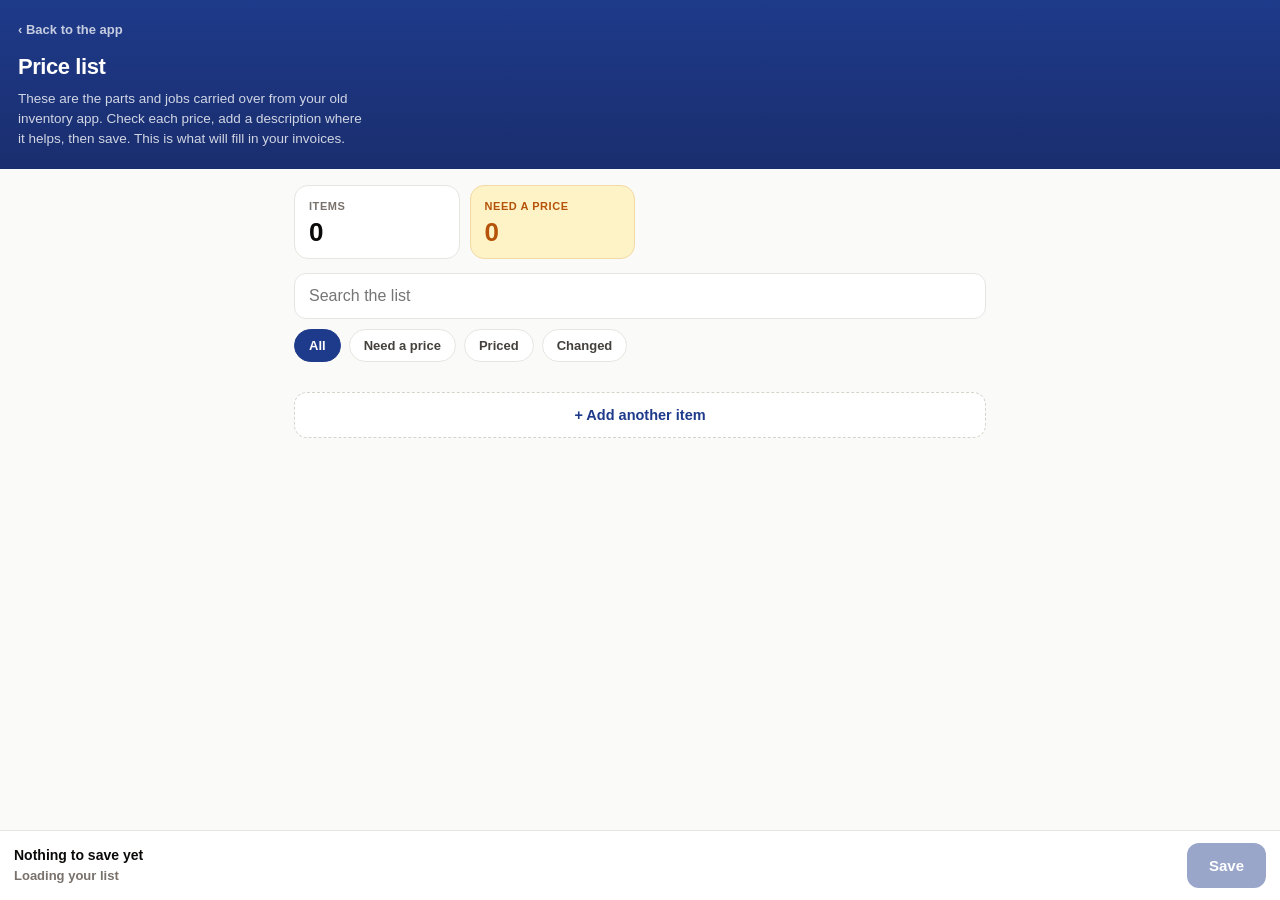
<file: prices/index.html>
<!doctype html>
<html lang="en-AU">
<head>
<meta charset="utf-8" />
<script>
/* Vercel serves this app on several addresses; only one is registered and
   public. Keep everything on it. */
(function () {
  var CANON = 'mmqld-app.vercel.app';
  var h = location.hostname;
  if (h !== CANON && /\.vercel\.app$/.test(h)) {
    location.replace('https://' + CANON + location.pathname + location.search + location.hash);
  }
})();
/* A controlling service worker breaks cross-origin POSTs on iOS. Evict any. */
(function () {
  if (!('serviceWorker' in navigator)) return;
  navigator.serviceWorker.getRegistrations().then(function (rs) {
    // Keep the notification worker (scope /push/): it never controls a page.
    rs.forEach(function (r) { if (!/\/push\/$/.test(r.scope)) r.unregister(); });
  }).catch(function () {});
})();
</script>
<meta name="viewport" content="width=device-width, initial-scale=1, viewport-fit=cover" />
<meta name="robots" content="noindex,nofollow" />
<meta name="theme-color" content="#1E3A8A" />
<link rel="apple-touch-icon" sizes="180x180" href="../apple-touch-icon.png" />
<link rel="icon" type="image/png" sizes="32x32" href="../favicon-32x32.png" />
<title>Price list · My Mechanic QLD</title>
<style>
  :root {
    --navy: #1E3A8A; --navy-deep: #1A2E6E; --navy-bright: #2563EB; --navy-tint: #E8EEFB;
    --bg: #FAFAF8; --surface: #FFFFFF; --soft: #F5F5F4;
    --ink: #0C0A09; --muted: #44403C; --subtle: #78716C; --faint: #A8A29E;
    --hairline: #E7E5E0; --strong: #D6D3CB;
    --green: #15803D; --green-tint: #DCFCE7;
    --amber: #B45309; --amber-tint: #FEF3C7;
    --red: #B91C1C; --red-tint: #FEE2E2;
    --safe-b: env(safe-area-inset-bottom, 0px);
    --safe-t: env(safe-area-inset-top, 0px);
    --bar-h: 76px;
  }
  * { box-sizing: border-box; margin: 0; padding: 0; -webkit-tap-highlight-color: transparent; }
  body {
    background: var(--bg); color: var(--ink);
    font-family: -apple-system, BlinkMacSystemFont, "Segoe UI", Inter, Helvetica, Arial, sans-serif;
    font-size: 15px; line-height: 1.5; -webkit-font-smoothing: antialiased;
    padding-bottom: calc(var(--bar-h) + var(--safe-b) + 16px);
  }
  input, textarea, button { font-family: inherit; font-size: 16px; color: inherit; }
  button { border: none; background: none; cursor: pointer; }

  /* ------------------------------------------------------------- header -- */
  .top {
    background: linear-gradient(180deg, var(--navy) 0%, var(--navy-deep) 100%);
    color: #fff; padding: calc(var(--safe-t) + 18px) 18px 20px;
  }
  .top a.back { color: rgba(255,255,255,.75); font-size: 13px; font-weight: 600; text-decoration: none; display: inline-block; margin-bottom: 10px; }
  .top h1 { font-size: 22px; font-weight: 800; letter-spacing: -0.02em; }
  .top p { font-size: 13.5px; color: rgba(255,255,255,.8); margin-top: 6px; max-width: 46ch; }

  .wrap { padding: 16px 14px 0; max-width: 720px; margin: 0 auto; }

  /* -------------------------------------------------------------- stats -- */
  .stats { display: grid; grid-template-columns: 1fr 1fr; gap: 10px; margin-bottom: 14px; }
  .stat { background: var(--surface); border: 1px solid var(--hairline); border-radius: 14px; padding: 12px 14px; }
  .stat.warn { background: var(--amber-tint); border-color: #F3D9A4; }
  .stat .k { font-size: 11px; font-weight: 700; letter-spacing: .05em; text-transform: uppercase; color: var(--subtle); }
  .stat.warn .k { color: var(--amber); }
  .stat .v { font-size: 26px; font-weight: 800; letter-spacing: -.02em; margin-top: 3px; line-height: 1.1; }
  .stat.warn .v { color: var(--amber); }

  /* ------------------------------------------------------------ toolbar -- */
  .search { position: relative; margin-bottom: 10px; }
  .search input {
    width: 100%; padding: 13px 14px; border: 1px solid var(--hairline); border-radius: 12px;
    background: var(--surface);
  }
  .search input:focus { outline: none; border-color: var(--navy); box-shadow: 0 0 0 3px rgba(30,58,138,.12); }
  .chips { display: flex; gap: 8px; margin-bottom: 16px; overflow-x: auto; scrollbar-width: none; }
  .chips::-webkit-scrollbar { display: none; }
  .chip {
    flex: 0 0 auto; padding: 8px 14px; border-radius: 999px; background: var(--surface);
    border: 1px solid var(--hairline); font-size: 13px; font-weight: 600; color: var(--muted);
  }
  .chip.on { background: var(--navy); border-color: var(--navy); color: #fff; }

  /* --------------------------------------------------------------- rows -- */
  .list { display: flex; flex-direction: column; gap: 10px; }
  .item {
    background: var(--surface); border: 1px solid var(--hairline); border-radius: 14px;
    padding: 12px 13px; box-shadow: 0 1px 2px rgba(12,10,9,.05);
  }
  .item.needs { border-left: 3px solid var(--amber); }
  .item.dirty { border-color: var(--navy-bright); box-shadow: 0 0 0 3px rgba(37,99,235,.10); }

  .item__top { display: flex; gap: 10px; align-items: flex-start; }
  .item__name {
    flex: 1; min-width: 0; border: none; background: none; font-weight: 700; font-size: 15.5px;
    padding: 4px 2px; border-bottom: 1px dashed transparent; border-radius: 0;
    resize: none; overflow: hidden; line-height: 1.35; font-family: inherit;
  }
  .item__name:focus { outline: none; border-bottom-color: var(--strong); }
  .kill { flex: 0 0 auto; width: 30px; height: 30px; border-radius: 8px; color: var(--faint); font-size: 18px; line-height: 1; }
  .kill:active { background: var(--red-tint); color: var(--red); }

  .item__row { display: flex; gap: 10px; align-items: center; margin-top: 8px; }
  .price {
    display: flex; align-items: center; gap: 2px; flex: 0 0 auto;
    background: var(--soft); border: 1px solid var(--hairline); border-radius: 10px; padding: 0 10px;
  }
  .price span { color: var(--subtle); font-weight: 700; }
  .price input { width: 92px; border: none; background: none; padding: 10px 2px; font-weight: 700; text-align: right; }
  .price input:focus { outline: none; }
  .price.noprice { background: var(--amber-tint); border-color: #F3D9A4; }
  .gst { font-size: 11.5px; color: var(--subtle); font-weight: 600; }

  .desc {
    width: 100%; margin-top: 9px; border: 1px solid var(--hairline); border-radius: 10px;
    padding: 10px 12px; background: var(--surface); font-size: 14px; resize: vertical; min-height: 44px;
  }
  .desc:focus { outline: none; border-color: var(--navy); box-shadow: 0 0 0 3px rgba(30,58,138,.10); }
  .desc[hidden] { display: none; }
  .addnote { margin-top: 8px; font-size: 13px; font-weight: 600; color: var(--navy-bright); }

  .addnew {
    width: 100%; margin: 14px 0 4px; padding: 14px; border-radius: 13px;
    border: 1px dashed var(--strong); background: var(--surface);
    font-weight: 700; color: var(--navy); font-size: 14.5px;
  }

  /* Scoped names on purpose: a bare `.empty` used to collide with the amber
     price box modifier and silently stretched every unpriced row. */
  .list-empty { text-align: center; padding: 40px 20px; color: var(--subtle); }
  .setup {
    background: var(--amber-tint); border: 1px solid #F3D9A4; border-radius: 14px;
    padding: 16px; margin-bottom: 16px; font-size: 14px; color: #7A4A08;
  }
  .setup b { display: block; margin-bottom: 6px; color: var(--amber); }

  /* ---------------------------------------------------------- save bar -- */
  .bar {
    position: fixed; left: 0; right: 0; bottom: 0; z-index: 30;
    padding: 12px 14px calc(12px + var(--safe-b));
    background: rgba(255,255,255,.95); backdrop-filter: saturate(160%) blur(14px);
    border-top: 1px solid var(--hairline);
    display: flex; gap: 12px; align-items: center;
  }
  .bar__info { flex: 1; min-width: 0; font-size: 13px; font-weight: 600; color: var(--subtle); }
  .bar__info b { color: var(--ink); display: block; font-size: 14px; }
  .save {
    flex: 0 0 auto; padding: 14px 22px; border-radius: 12px; background: var(--navy); color: #fff;
    font-weight: 700; font-size: 15px;
  }
  .save:disabled { opacity: .45; }
  .save.ok { background: var(--green); }

  .toast {
    position: fixed; left: 50%; transform: translateX(-50%);
    bottom: calc(var(--bar-h) + var(--safe-b) + 18px); z-index: 60;
    background: var(--ink); color: #fff; padding: 11px 18px; border-radius: 999px;
    font-size: 13.5px; font-weight: 600; box-shadow: 0 6px 24px rgba(0,0,0,.2);
    opacity: 0; pointer-events: none; transition: opacity .25s;
    max-width: 90vw; text-align: center;
  }
  .toast.show { opacity: 1; }
  .toast.err { background: var(--red); }
  .toast.ok { background: var(--green); }

  @media (min-width: 640px) {
    .stats { grid-template-columns: repeat(4, 1fr); }
    .price input { width: 110px; }
  }
</style>
</head>
<body>

<header class="top">
  <a class="back" href="../index.html">‹ Back to the app</a>
  <h1>Price list</h1>
  <p>These are the parts and jobs carried over from your old inventory app. Check each price, add a
     description where it helps, then save. This is what will fill in your invoices.</p>
</header>

<div class="wrap">
  <div id="setup" class="setup" hidden>
    <b>One setup step is still outstanding</b>
    The price list table has not been created in the database yet, so nothing can be saved. Ask
    Gursahib to run the migration, then reload this page.
  </div>

  <div class="stats">
    <div class="stat"><div class="k">Items</div><div class="v" id="s-total">0</div></div>
    <div class="stat warn" id="s-needs-card"><div class="k">Need a price</div><div class="v" id="s-needs">0</div></div>
  </div>

  <div class="search"><input id="q" type="search" placeholder="Search the list" autocomplete="off" /></div>
  <div class="chips">
    <button class="chip on" data-f="all">All</button>
    <button class="chip" data-f="needs">Need a price</button>
    <button class="chip" data-f="priced">Priced</button>
    <button class="chip" data-f="changed">Changed</button>
  </div>

  <div class="list" id="list"></div>
  <button class="addnew" id="add">+ Add another item</button>
</div>

<div class="bar">
  <div class="bar__info"><b id="bar-title">Nothing to save yet</b><span id="bar-sub">Loading your list</span></div>
  <button class="save" id="save" disabled>Save</button>
</div>

<div class="toast" id="toast"></div>

<script src="../config.js?v=53"></script>
<script src="../settings.js?v=51"></script>
<script>
/* ============================================================================
   Price list editor
   ----------------------------------------------------------------------------
   Reads and writes public.products in Supabase using the same direct REST calls
   the rest of the owner app uses. Note the apikey-only headers: the project uses
   a `sb_publishable_` key, which is NOT a JWT, so sending it as
   `Authorization: Bearer` is unsupported and fails on iOS.

   First run seeds the 46 items taken from the owner's previous inventory app.
   They are held in memory and only reach the database when he presses Save, so
   nothing is written behind his back.
   ========================================================================== */
(function () {
  'use strict';

  const BASE = CONFIG.SUPABASE_URL.replace(/\/+$/, '') + '/rest/v1/products';
  const H = { apikey: CONFIG.SUPABASE_KEY, 'Content-Type': 'application/json' };
  const DRAFT_KEY = 'mmqld_prices_draft';

  /* --- The 46 items, read off the screenshots of the old inventory app. ----
     `code` is a stable slug used as the upsert key, so renaming an item here
     never creates a duplicate row. price null = never priced. ------------- */
  const SEED = [
    ['airfilter', 'Air filter', 63],
    ['alternator', 'Alternator', null],
    ['alternator-labour', 'Alternator and Labour', null],
    ['automatic-transmission-service', 'Automatic Transmission Service', null],
    ['battery', 'Battery', null],
    ['brake-calipers', 'Brake calipers', null],
    ['brake-fluid-flush', 'Brake fluid flush', 120],
    ['bulb', 'Bulb', 15],
    ['clutch-kit-transmission-fluid', 'Clutch kit, Transmission fluid, Labour and call out', 1750],
    ['clutch-master-cylinder', 'Clutch master cylinder', 238],
    ['clutch-system-air-bleeding', 'Clutch system air bleeding', 99],
    ['call-out-fee', 'Call Out Fee', null],
    ['coolant-flush-bleeding', 'Coolant Flush/Bleeding', 149],
    ['diagnosis', 'Diagnosis', 169],
    ['differential-service', 'Differential Service', null],
    ['drive-belt-labour', 'Drive belt and Labour', null],
    ['drive-belt-tensioner', 'Drive belt tensioner', null],
    ['engine-mount', 'Engine mount', 326],
    ['engine-oil', 'Engine oil', 30],
    ['front-brake-pads-labour', 'Front Brake Pads and Labour', null],
    ['fuel-filter', 'Fuel Filter', null],
    ['fuel-filter-labour', 'Fuel Filter and Labour', null],
    ['fuel-injectors', 'Fuel injectors', 296],
    ['fuel-pressure-sensor', 'Fuel pressure sensor', 628],
    ['hose-clamps', 'Hose clamps', null],
    ['ignition-coil', 'Ignition coil', 164],
    ['labour', 'Labour', null],
    ['lower-radiator-hose', 'Lower Radiator Hose', null],
    ['o2-sensor', 'O2 sensor', null],
    ['pollen-filter', 'Pollen Filter', 78],
    ['pre-purchase-inspection', 'Pre-Purchase Inspection', 329],
    ['standard-service', 'Standard Service', 369, "Replaced engine oil (full synthetic) and oil filter
Inspected under the bonnet and under the car
Topped up all fluid levels

Inspected the following visually only (wherever applicable):
Spark plugs
Air & pollen filter
Suspension parts and bushes
Steering operation and components
Transmission operation
Brake components
Tyres
Lights
Wipers and washers
Drive belts and pulleys
Air conditioning operation
Window operation
Brake pedal height
Coolant
Brake fluid
Battery
Radiator and radiator cap
Warning lights
Engine mounts
All gaskets and seals
Exhaust system"],
    ['radiator', 'Radiator', null],
    ['rear-brake-pads-labour', 'Rear Brake Pads and Labour', null],
    ['rear-shockies', 'Rear shockies', null],
    ['rh-cv-shaft', 'RH CV shaft', null],
    ['roadworthy', 'Roadworthy', 149],
    ['rocker-cover-gasket-kit-labour', 'Rocker cover gasket kit and Labour', 396],
    ['spark-plugs', 'Spark Plugs', null],
    ['starter-motor', 'Starter Motor', null],
    ['starter-motor-labour', 'Starter Motor and Labour', null],
    ['thermostat-housing', 'Thermostat Housing', null],
    ['upper-radiator-hose', 'Upper Radiator Hose', null],
    ['water-pump', 'Water Pump', null],
    ['wipers', 'Wipers', null],
  ];

  /* _dirty  = still has to be written to the database
     _touched = the owner has actually edited this one in this session
     They differ on a first run, where all 46 seeded rows are _dirty but none
     are _touched, so the "changed" outline stays meaningful. */
  let rows = [];
  let filter = 'all';
  let query = '';
  let tableMissing = false;

  const $ = (s) => document.querySelector(s);
  const esc = (s) => String(s == null ? '' : s).replace(/[&<>"']/g, (c) =>
    ({ '&': '&amp;', '<': '&lt;', '>': '&gt;', '"': '&quot;', "'": '&#39;' }[c]));

  let toastTimer;
  function toast(msg, kind) {
    const t = $('#toast');
    t.textContent = msg;
    t.className = 'toast show ' + (kind || '');
    clearTimeout(toastTimer);
    toastTimer = setTimeout(() => { t.className = 'toast ' + (kind || ''); }, 3200);
  }

  /* Auto-size a name box to its content, so a long name wraps instead of
     scrolling out of sight. */
  function grow(el) { el.style.height = 'auto'; el.style.height = el.scrollHeight + 'px'; }

  const priced = (r) => r.price != null && r.price !== '' && Number(r.price) > 0;
  const dirtyCount = () => rows.filter((r) => r._dirty).length;
  const touchedCount = () => rows.filter((r) => r._touched).length;
  /* On a first run nothing has been "changed", the whole list is simply
     waiting to be stored. Say that instead of claiming 46 edits. */
  function barLabel(d) {
    const t = touchedCount();
    if (!t) return d + (d === 1 ? ' item ready to save' : ' items ready to save');
    return t + (t === 1 ? ' change to save' : ' changes to save');
  }

  /* ------------------------------------------------------------- loading -- */

  async function load() {
    try {
      const res = await fetch(BASE + '?select=*&order=sort_order.asc,name.asc', { headers: H });
      if (res.status === 404) { tableMissing = true; $('#setup').hidden = false; seed(); return; }
      if (!res.ok) throw new Error('HTTP ' + res.status);
      const data = await res.json();
      if (!data.length) { seed(); toast('Starting you off with the 46 items from your old app'); return; }
      rows = data.map((r) => ({ ...r, _dirty: false }));
      restoreDraft();
      paint();
    } catch (e) {
      toast('Could not load the list: ' + String(e.message || e).slice(0, 60), 'err');
      seed();
    }
  }

  function seed() {
    rows = SEED.map((s, i) => ({
      code: s[0], name: s[1], price: s[2], description: s[3] || '',
      active: true, sort_order: i, _dirty: true, _new: true,
    }));
    restoreDraft();
    paint();
  }

  /* A draft is kept on the phone so a half-finished review survives the app
     being closed, the screen locking, or a flat battery. */
  function saveDraft() {
    try { localStorage.setItem(DRAFT_KEY, JSON.stringify(rows)); } catch (_) {}
  }
  function restoreDraft() {
    try {
      const d = JSON.parse(localStorage.getItem(DRAFT_KEY) || 'null');
      if (!d || !Array.isArray(d) || !d.length) return;
      const byCode = {};
      rows.forEach((r) => (byCode[r.code] = r));
      d.forEach((x) => {
        if (byCode[x.code]) Object.assign(byCode[x.code], x);
        else rows.push(x);
      });
      if (dirtyCount()) toast('Picked up where you left off');
    } catch (_) {}
  }

  /* -------------------------------------------------------------- render -- */

  function visible() {
    const q = query.trim().toLowerCase();
    return rows.filter((r) => {
      if (filter === 'needs' && priced(r)) return false;
      if (filter === 'priced' && !priced(r)) return false;
      if (filter === 'changed' && !r._touched) return false;
      if (q && !((r.name || '') + ' ' + (r.description || '')).toLowerCase().includes(q)) return false;
      return true;
    });
  }

  function paint() {
    const needs = rows.filter((r) => !priced(r)).length;
    $('#s-total').textContent = rows.length;
    $('#s-needs').textContent = needs;
    $('#s-needs-card').style.display = needs ? '' : 'none';

    const list = visible();
    $('#list').innerHTML = list.length ? list.map(card).join('')
      : '<div class="list-empty">Nothing matches that.</div>';

    document.querySelectorAll('.item__name').forEach(grow);

    const d = dirtyCount();
    $('#bar-title').textContent = d ? barLabel(d) : 'Everything is saved';
    $('#bar-sub').textContent = needs ? needs + ' still need a price' : 'All items have a price';
    const btn = $('#save');
    btn.disabled = !d || tableMissing;
    btn.textContent = 'Save';
    btn.classList.toggle('ok', !d);
    saveDraft();
  }

  function card(r) {
    const i = rows.indexOf(r);
    const hasDesc = !!(r.description && r.description.trim());
    return `
    <div class="item ${priced(r) ? '' : 'needs'} ${r._touched ? 'dirty' : ''}" data-i="${i}">
      <div class="item__top">
        <textarea class="item__name" data-k="name" rows="1" placeholder="Item name">${esc(r.name)}</textarea>
        <button class="kill" data-kill aria-label="Remove">&times;</button>
      </div>
      <div class="item__row">
        <label class="price ${priced(r) ? '' : 'noprice'}">
          <span>$</span>
          <input data-k="price" inputmode="decimal" value="${r.price == null ? '' : r.price}" placeholder="0.00" />
        </label>
        <span class="gst">inc GST</span>
      </div>
      <textarea class="desc" data-k="description" placeholder="Description (optional)"
        ${hasDesc ? '' : 'hidden'}>${esc(r.description || '')}</textarea>
      ${hasDesc ? '' : '<div class="addnote" data-adddesc>+ Add a description</div>'}
    </div>`;
  }

  /* --------------------------------------------------------------- edits -- */

  document.addEventListener('input', (e) => {
    const field = e.target.closest('[data-k]');
    if (!field) return;
    const holder = field.closest('.item');
    if (!holder) return;
    const r = rows[Number(holder.dataset.i)];
    if (!r) return;
    const k = field.dataset.k;
    if (k === 'price') {
      const raw = field.value.replace(/[^0-9.]/g, '');
      r.price = raw === '' ? null : Number(raw);
    } else {
      r[k] = field.value;
      if (k === 'name') grow(field);
    }
    r._dirty = true;
    r._touched = true;
    holder.classList.add('dirty');
    holder.classList.toggle('needs', !priced(r));
    holder.querySelector('.price').classList.toggle('noprice', !priced(r));
    // Update the counters without a full repaint, so focus is never stolen.
    const needs = rows.filter((x) => !priced(x)).length;
    $('#s-needs').textContent = needs;
    const d = dirtyCount();
    $('#bar-title').textContent = barLabel(d);
    $('#save').disabled = !d || tableMissing;
    $('#save').classList.remove('ok');
    saveDraft();
  });

  document.addEventListener('click', (e) => {
    const addDesc = e.target.closest('[data-adddesc]');
    if (addDesc) {
      const box = addDesc.closest('.item').querySelector('.desc');
      box.hidden = false; addDesc.remove(); box.focus();
      return;
    }
    const kill = e.target.closest('[data-kill]');
    if (kill) {
      const holder = kill.closest('.item');
      const r = rows[Number(holder.dataset.i)];
      if (!r) return;
      if (!confirm('Remove "' + (r.name || 'this item') + '" from the list?')) return;
      if (r.id) deleteRow(r);
      rows = rows.filter((x) => x !== r);
      paint();
      return;
    }
    const chip = e.target.closest('.chip');
    if (chip) {
      filter = chip.dataset.f;
      document.querySelectorAll('.chip').forEach((c) => c.classList.toggle('on', c === chip));
      paint();
      return;
    }
    if (e.target.closest('#add')) {
      rows.push({
        code: 'item-' + Date.now().toString(36), name: '', description: '', price: null,
        active: true, sort_order: rows.length, _dirty: true, _new: true,
      });
      filter = 'all';
      document.querySelectorAll('.chip').forEach((c) => c.classList.toggle('on', c.dataset.f === 'all'));
      query = ''; $('#q').value = '';
      paint();
      const inputs = document.querySelectorAll('.item__name');
      const last = inputs[inputs.length - 1];
      if (last) { last.focus(); last.scrollIntoView({ block: 'center', behavior: 'smooth' }); }
      return;
    }
    if (e.target.closest('#save')) save();
  });

  $('#q').addEventListener('input', (e) => { query = e.target.value; paint(); });

  async function deleteRow(r) {
    try { await fetch(BASE + '?id=eq.' + encodeURIComponent(r.id), { method: 'DELETE', headers: H }); }
    catch (_) { /* it will simply reappear on the next load */ }
  }

  /* ---------------------------------------------------------------- save -- */

  async function save() {
    const changed = rows.filter((r) => r._dirty);
    if (!changed.length) return;
    const blank = changed.filter((r) => !r.name || !r.name.trim());
    if (blank.length) { toast('Give every item a name first', 'err'); return; }

    const btn = $('#save');
    btn.disabled = true; btn.textContent = 'Saving...';

    /* Upsert on `code`, so re-saving updates rather than duplicating. */
    const payload = changed.map((r, i) => ({
      code: r.code,
      name: r.name.trim(),
      description: (r.description || '').trim() || null,
      price: r.price == null || r.price === '' ? null : Number(r.price),
      active: r.active !== false,
      sort_order: r.sort_order != null ? r.sort_order : i,
    }));

    try {
      const res = await fetch(BASE + '?on_conflict=code', {
        method: 'POST',
        headers: { ...H, Prefer: 'resolution=merge-duplicates,return=representation' },
        body: JSON.stringify(payload),
      });
      if (res.status === 404) { tableMissing = true; $('#setup').hidden = false; throw new Error('the table has not been created yet'); }
      if (!res.ok) throw new Error((await res.text()).slice(0, 120) || ('HTTP ' + res.status));
      const saved = await res.json();
      // Adopt the ids the database handed back, so later edits update in place.
      const byCode = {};
      saved.forEach((s) => (byCode[s.code] = s));
      rows.forEach((r) => { if (byCode[r.code]) { r.id = byCode[r.code].id; r._dirty = false; r._new = false; } });
      try { localStorage.removeItem(DRAFT_KEY); } catch (_) {}
      paint();
      toast('Saved. ' + saved.length + (saved.length === 1 ? ' item updated' : ' items updated'), 'ok');
    } catch (e) {
      toast('Could not save: ' + String(e.message || e).slice(0, 70), 'err');
      btn.disabled = false; btn.textContent = 'Save';
    }
  }

  load();
})();
</script>
</body>
</html>
</file>
